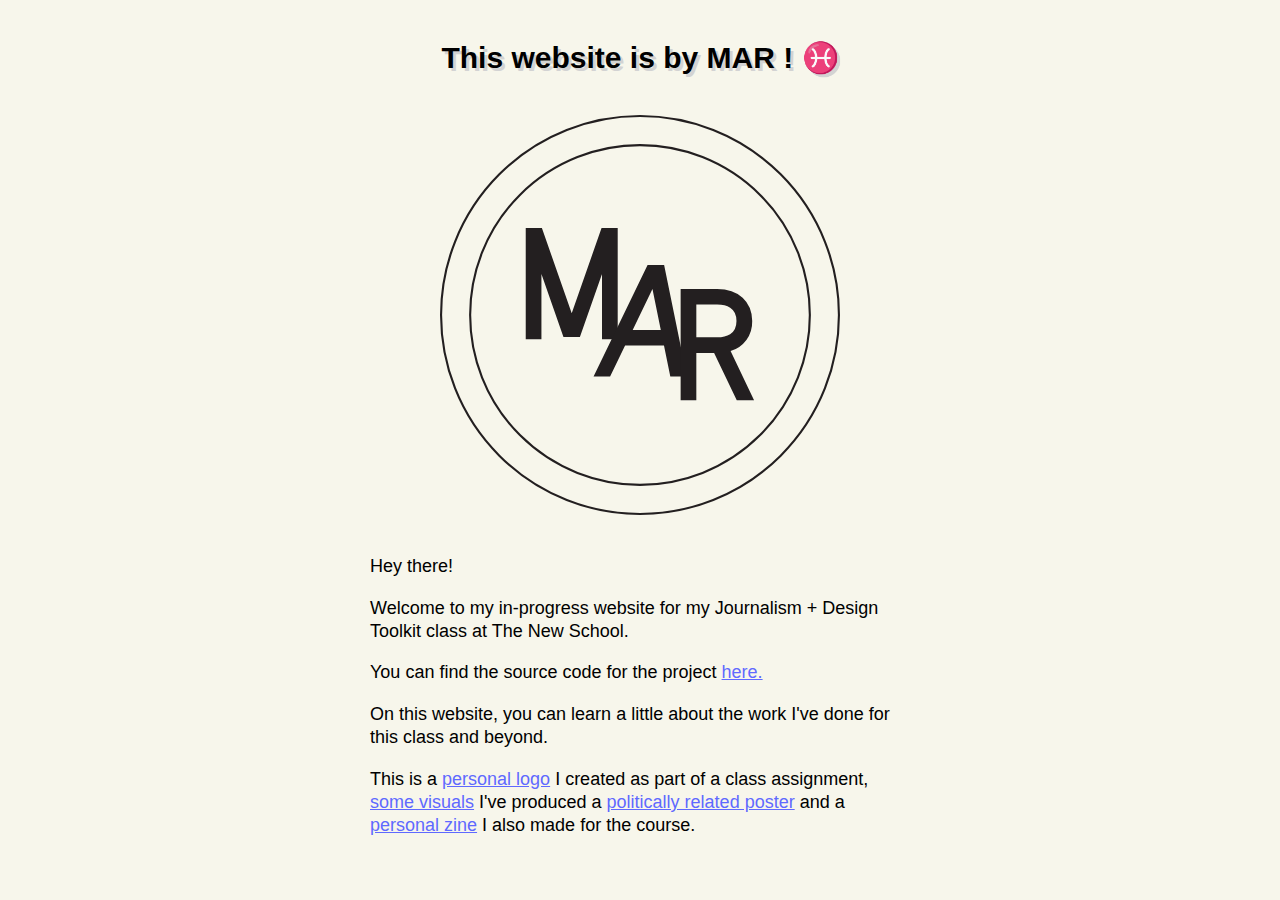
<file: index.html>
<!DOCTYPE html>
<html lang="en">

	<head>
		<meta charset="utf-8" />
		<meta name="viewport" content="width=device-width, initial-scale=1.0" />
		<title>MAR’s Homepage for Journalism Design Toolkit</title>
		<link rel="stylesheet" href="styles.css" type="text/css" />
		
		<link rel="preconnect" href="https://fonts.gstatic.com"> 
<link href="https://fonts.googleapis.com/css2?family=Roboto:wght@300&display=swap" rel="stylesheet">
 
 
	</head>
	<style>
h1 {
  text-shadow: 3px 3px lightgray
}
</style>
</head>
<body>

<h1>This website is by MAR ! ♓ </h1>
	
		

	<body>

	
		
		
			<img class="logo" src="logo.svg">
	
<p>		Hey there!<p>
		
		
		Welcome to my in-progress website for my Journalism + Design Toolkit class at 
		The New School. 
<p>
		You can find the source code for the 
		project
		 <a href="https://github.com/marthames/jdtoolkit-homepage"> here. </a> 
		 	
		<p> On this website, you can learn a little about the work I've done for this class and beyond.  
		<p>
		
	This is a 
			<a href="subpage_logo.html"> personal logo</a> I created as part of a class assignment, 
			
	
			
			<a href="subpage_photos.html"> some visuals</a> I've produced 
		 a 
 
		 	<a href="subpage_poster.html"> politically related poster</a> 
		 	
		 and a 
		 
		 	<a href="subpage_pdf.html"> personal zine</a>
		 	
		 	
		 	
		 	I also made for the course.
	
<p>
</file>
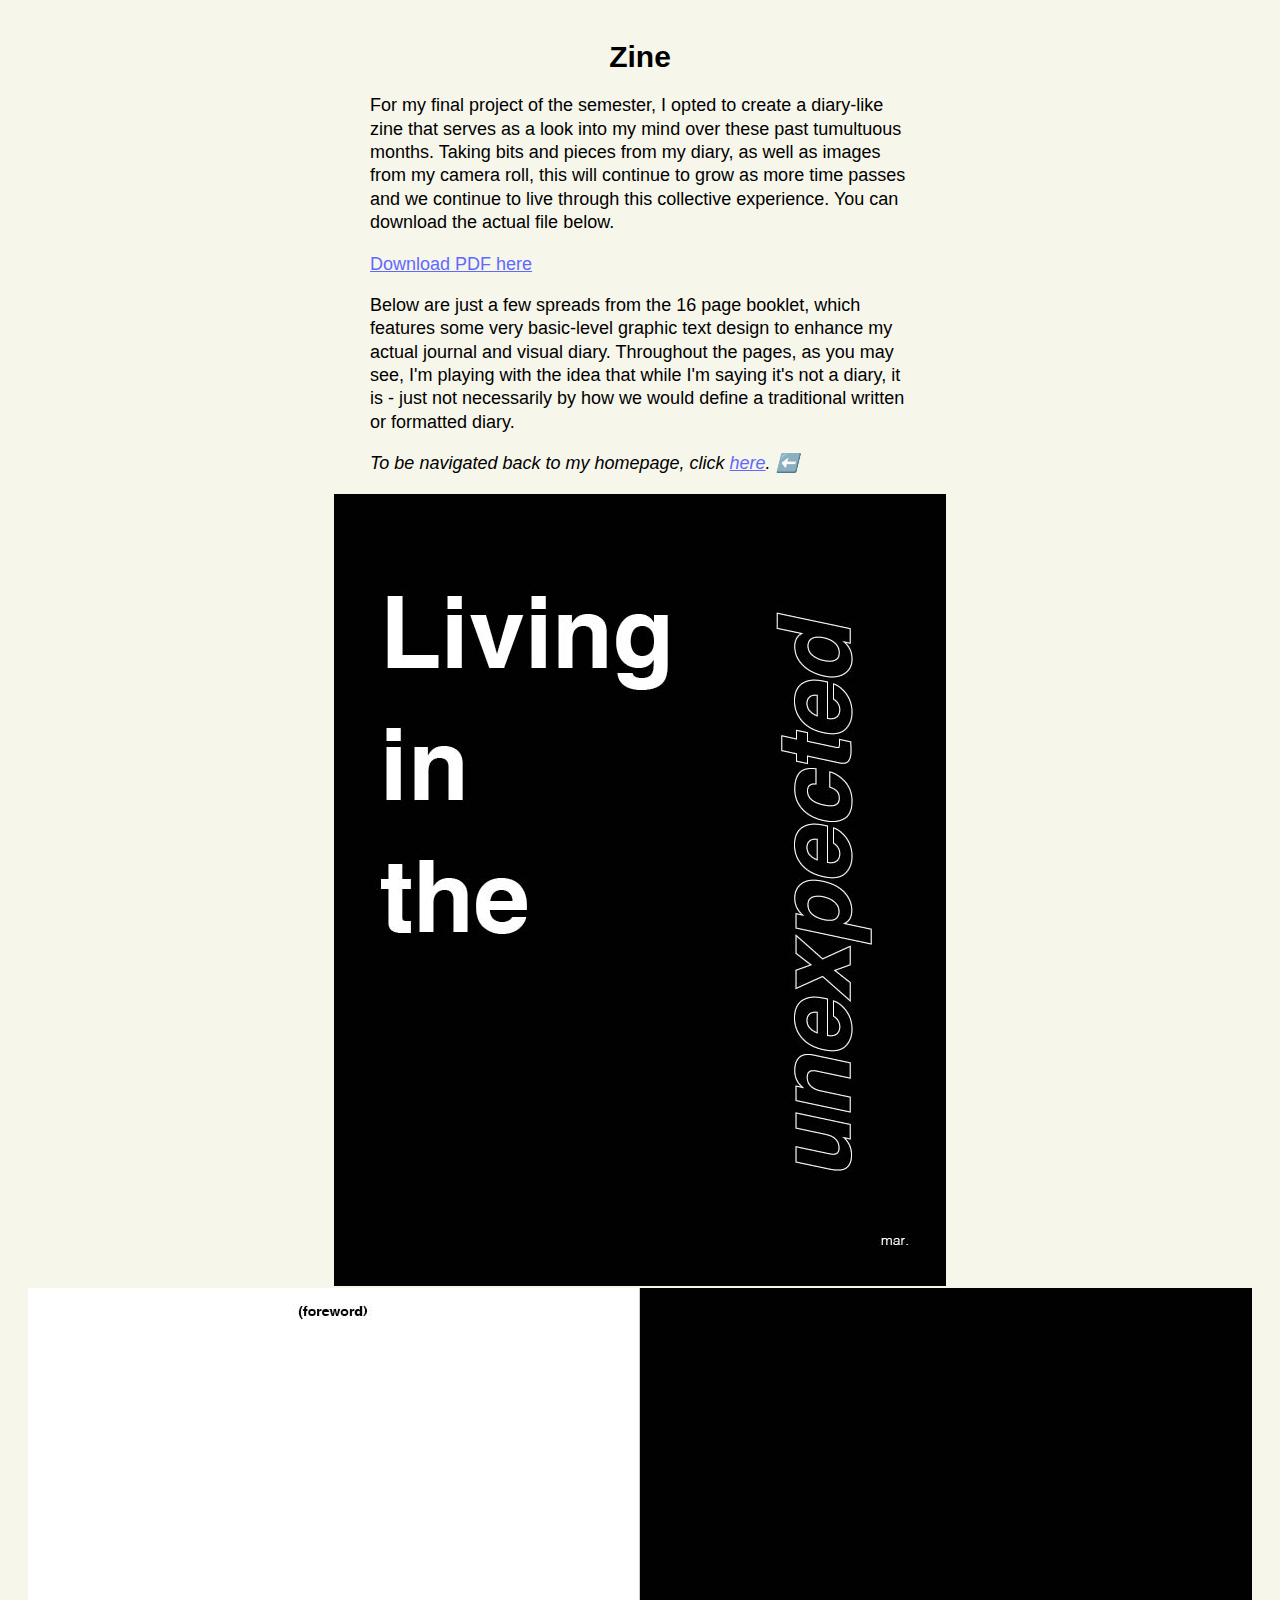
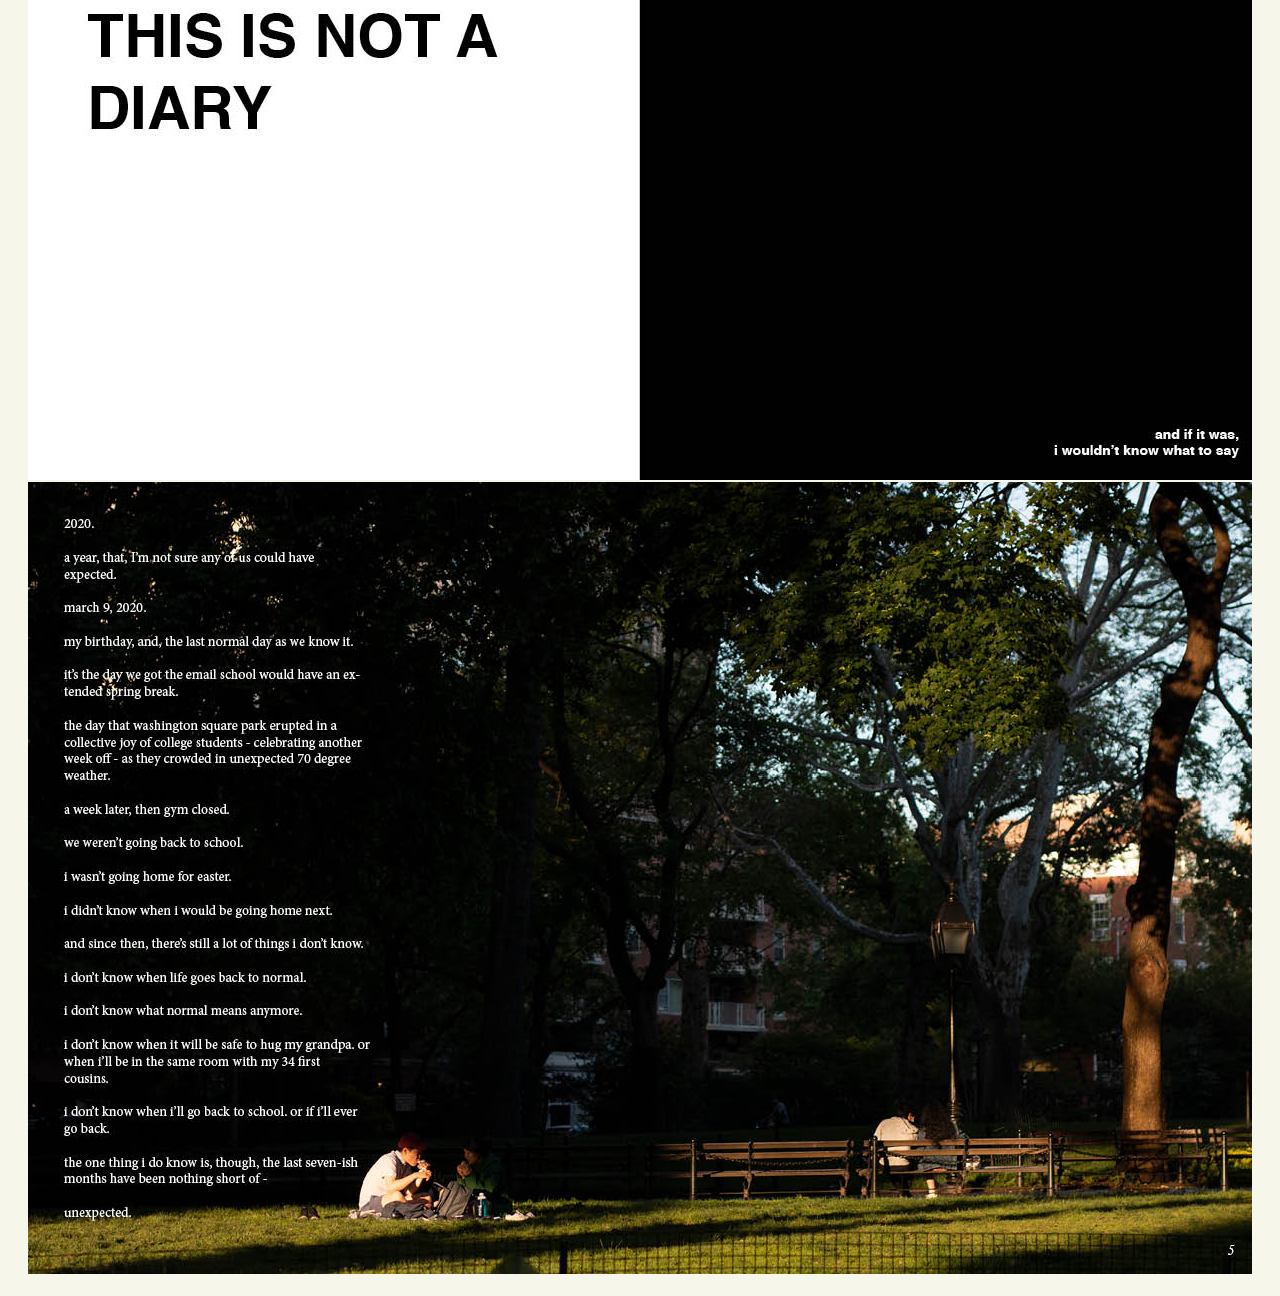
<file: subpage_pdf.html>
<!DOCTYPE html>
<html lang="en">

	<head>
		<meta charset="utf-8" />
		<meta name="viewport" content="width=device-width, initial-scale=1.0" />
		<title>MAR’s Homepage for Journalism Design Toolkit</title>
		<link rel="stylesheet" href="styles.css" type="text/css" />
	</head>

	<body>

		<h1 class="main-hed">Zine</h1>
	<p>For my final project of the semester, I opted to create a diary-like zine that serves as a look into my mind over these past
	 tumultuous months. Taking bits and pieces from my diary, as well as images from my camera roll,
	 this will continue to grow as more time passes and we continue to live through this collective experience. You can download the actual file below.
	 <p>
	
		
	
		
<p><a href="unexpecteddraft_mar.pdf"> Download PDF here </a><p>

<p>


<p>
	Below are just a few spreads from the 16 page booklet, which features some very basic-level graphic text design to enhance my actual journal and visual diary. 
	Throughout the pages, as you may see, I'm playing with the idea that while I'm saying it's not a diary, it is - just not necessarily by how we would define a traditional written or formatted diary. 
	<p>
	
<p> <em> To be navigated back to my homepage, click <a href="index.html"> here</a>. ⬅️

<p>


<center>		
<img src="unexpecteddraft_mar.jpg">
</center>

<center>
<img src="unexpecteddraft_mar2.jpg">
</center>

<center>
<img src="unexpecteddraft_mar3.jpg">
</center>
</file>
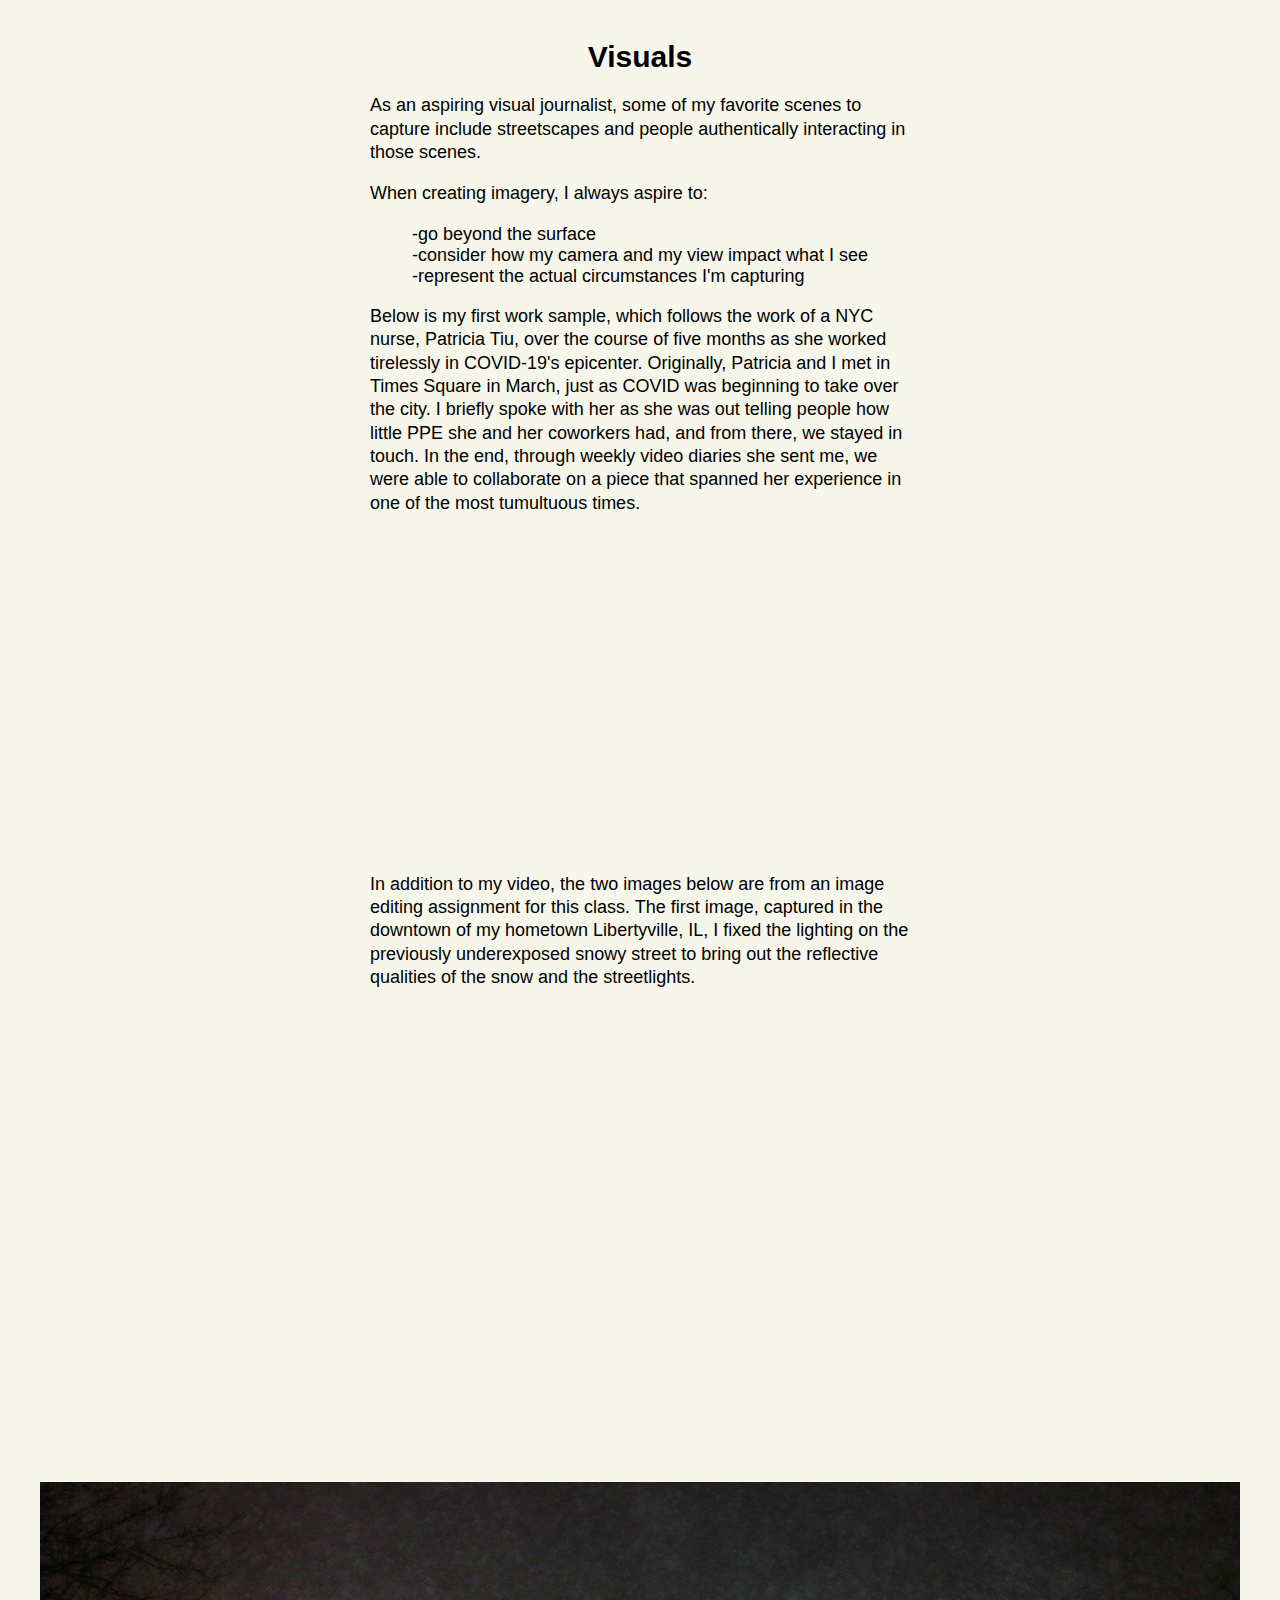
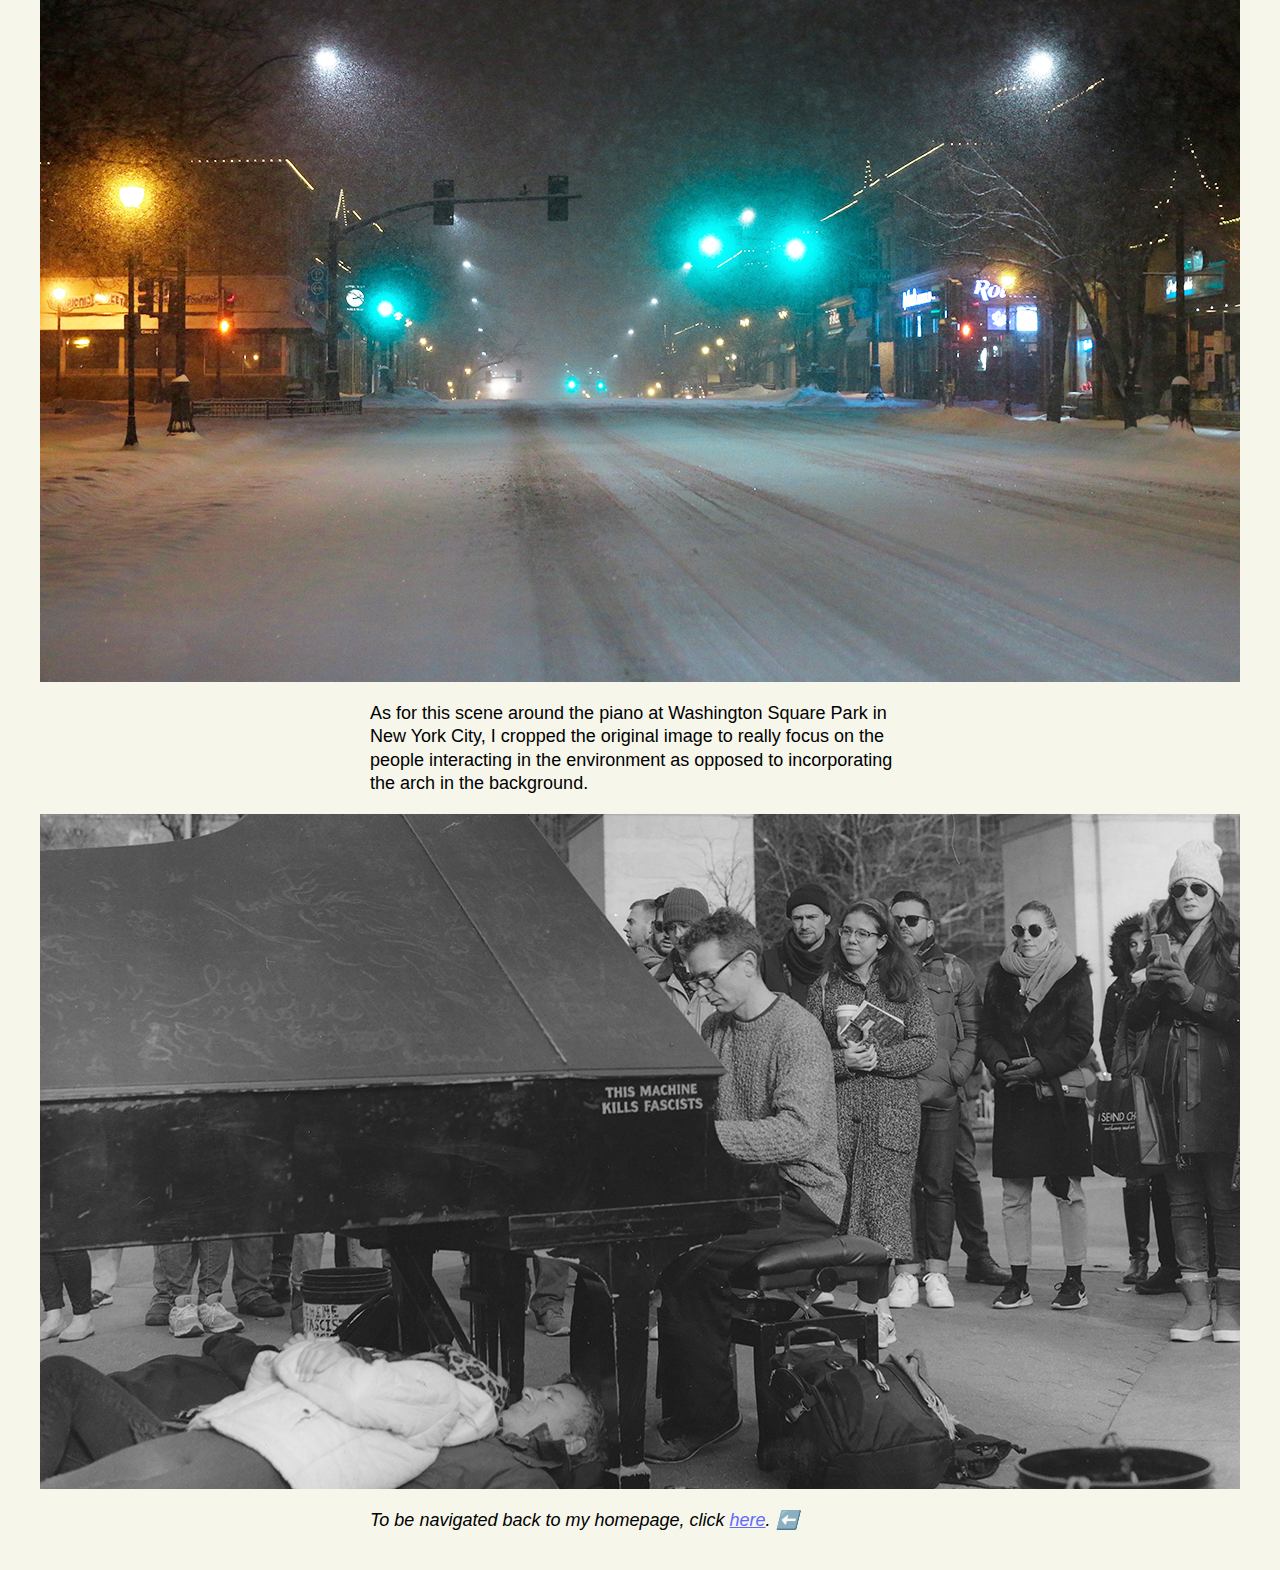
<file: subpage_photos.html>
<!DOCTYPE html>
<html lang="en">

	<head>
		<meta charset="utf-8" />
		<meta name="viewport" content="width=device-width, initial-scale=1.0" />
		<title>MAR’s Homepage for Journalism Design Toolkit</title>
		<link rel="stylesheet" href="styles.css" type="text/css" />
	</head>

	<body>

		<h1 class="main-hed">Visuals</h1>
		
	
		
		<p> As an aspiring visual journalist, some of my favorite scenes to capture include
		streetscapes and people authentically interacting in those scenes. 
		
<p>When creating imagery, I always aspire to:

<html>
<head>
<style>

ul.demo { 	
list-style-type: none;
	margin: 0px;
	padding: 0;
	display: inline-block;
	text-align: left; 
	font-size: 18px

	 
}

</style>
</head>
<body>


<ul class="demo">
<li>-go beyond the surface</li>
<li>-consider how my camera and my view impact what I see</li>
<li>-represent the actual circumstances I'm capturing</li>
</ul>


</body>
</html>

	<p>Below is my first work sample, which follows the work of a NYC nurse,
	Patricia Tiu, over the course of five months as she worked tirelessly in COVID-19's 
	epicenter. 
	
	Originally, Patricia and I met in Times Square in March, just as COVID was beginning
	to take over the city. I briefly spoke with her as she was out telling people how 
	little PPE she and her coworkers had, and from there, we stayed in touch. In the end,
	through weekly video diaries she sent me, we were able to collaborate on a piece that spanned
	her experience in one of the most tumultuous times.
	
	<p>
	
<iframe width="560" height="315" src="https://www.youtube.com/embed/eiDDVQPVgdQ" frameborder="0" allow="accelerometer; autoplay; clipboard-write; encrypted-media; gyroscope; picture-in-picture" allowfullscreen></iframe>

		
		<p>In addition to my video, the two images below are from an image editing assignment for this class. 
		The first image, captured in the downtown of my hometown Libertyville, IL, I fixed the lighting on 
		the previously underexposed snowy street to bring out the reflective qualities
		of the snow and the streetlights. 
		<p>
		<iframe src="https://www.google.com/maps/embed?pb=!1m18!1m12!1m3!1d94454.42069918456!2d-88.043775873543!3d42.28491309140466!2m3!1f0!2f0!3f0!3m2!1i1024!2i768!4f13.1!3m3!1m2!1s0x880f96d8afd56d53%3A0x70ab594b13726c0!2sLibertyville%2C%20IL!5e0!3m2!1sen!2sus!4v1605472127811!5m2!1sen!2sus" width="600" height="450" frameborder="0" style="border:0;" allowfullscreen="" aria-hidden="false" tabindex="0"></iframe>
		
		<p>
	




<center>		
			<img src="mar_underexposedfixed.jpg"> 
</center>
		
			
		<p>As for this scene around the piano at Washington Square Park in New York City,  I cropped the
		original image to really focus on the people interacting in the environment as
		opposed to incorporating the arch in the background.
		
		<p>	

		
<center>		
		<img src="groupofpeople16x9.jpg"> 
</center>
		
		<p> <em> To be navigated back to my homepage, click <a href="index.html"> here</a>. ⬅️
		

</body>

</html>
</file>
<file: styles.css>
body {
	background-color: #F7F6EB;
	margin: 1em auto;
	font-size: 10px;
	padding: 1em;
	text-align: center;
	font-family: "Helvetica", "Helvetica", "Helvetica", serif;
}

h1 {
	color: #000000;
	font-size: 3em;
}

p {
	font-family: "Helvetica", serif;
	color: #00000;
	max-width: 30em;
	width: 100%;
	text-align: left;
	margin: 1em auto 1em auto;
	font-size: 1.8em;
	line-height: 1.3;
	}

img.logo {
	width: 100%;
	height: auto;
	max-width: 40em;
	max-height: 40em;
	margin: 2em auto;	
}
a{ color:#5F69FF 
}

<ul> {
   color: black;
   font-size: 50px;
   }
</file>
